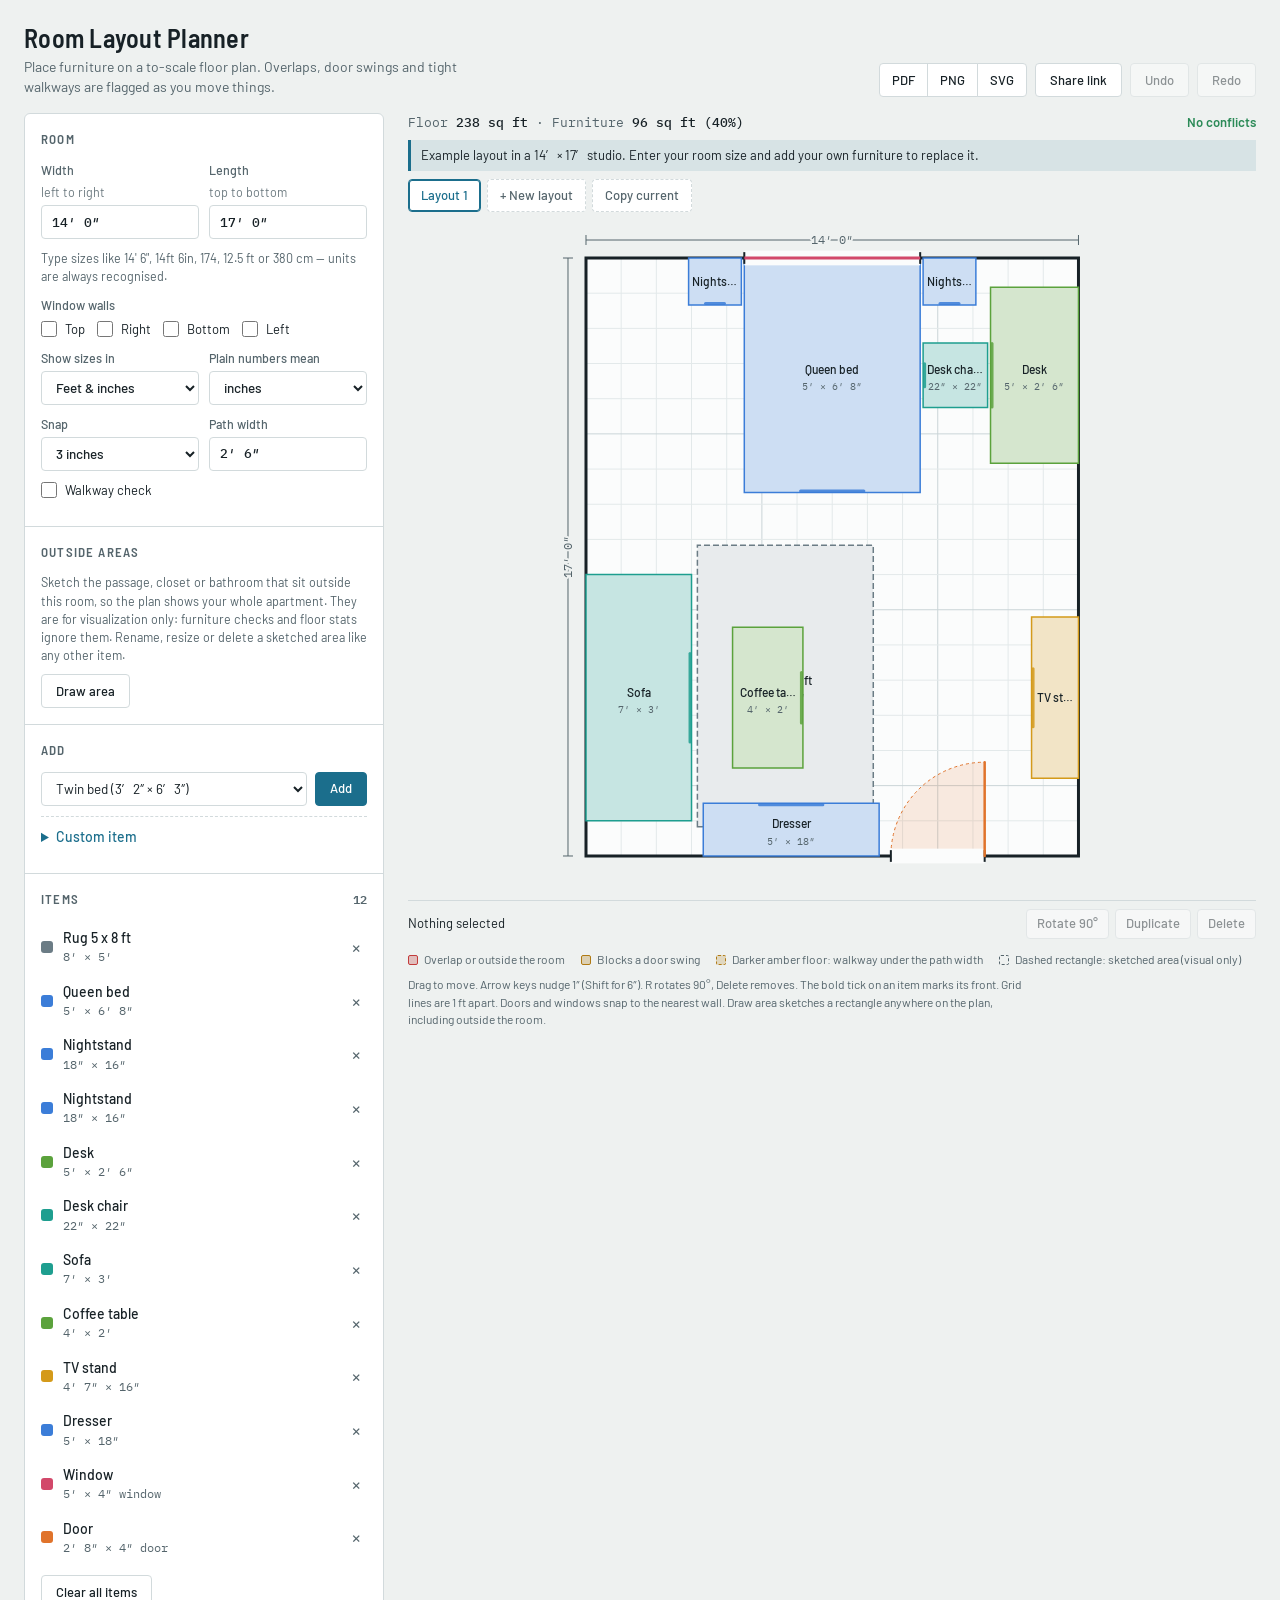
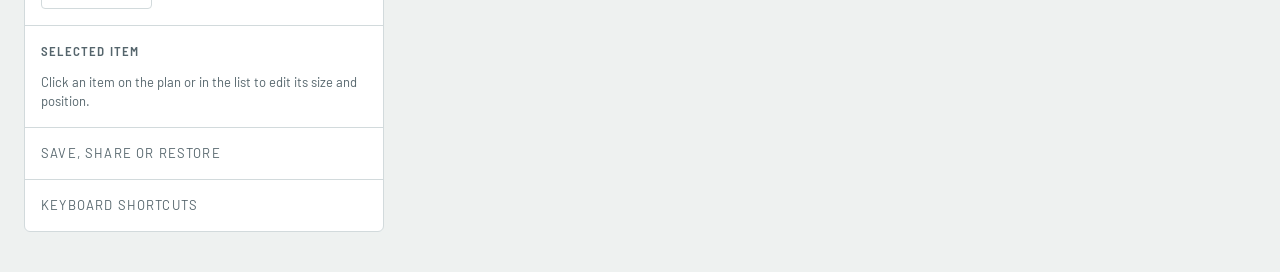
<file: index.html>
<!DOCTYPE html>
<html lang="en">
<head>
<meta charset="utf-8">
<meta name="viewport" content="width=device-width, initial-scale=1, viewport-fit=cover">
<title>Room Layout Planner</title>
<meta name="description" content="Plan furniture layouts on a to-scale floor plan. Overlaps, door swings and tight walkways are flagged as you move things around.">
<meta name="theme-color" content="#1B6E8C" media="(prefers-color-scheme: light)">
<meta name="theme-color" content="#11181B" media="(prefers-color-scheme: dark)">
<meta property="og:title" content="Room Layout Planner">
<meta property="og:description" content="Plan furniture layouts on a to-scale floor plan. Overlaps, door swings and tight walkways are flagged as you move things around.">
<meta property="og:type" content="website">
<meta property="og:image" content="https://raw.githubusercontent.com/pshkrh/room-layout-planner/main/docs/screenshot.png">
<link rel="icon" href="data:image/svg+xml,%3Csvg xmlns='http://www.w3.org/2000/svg' viewBox='0 0 32 32'%3E%3Crect x='3' y='3' width='26' height='26' rx='3' fill='%231B6E8C'/%3E%3Crect x='7' y='16' width='8' height='9' rx='1' fill='%23fff' opacity='.9'/%3E%3Crect x='17' y='8' width='8' height='5' rx='1' fill='%23fff' opacity='.7'/%3E%3Crect x='17' y='16' width='8' height='6' rx='1' fill='%23fff' opacity='.5'/%3E%3C/svg%3E">
<link rel="preconnect" href="https://fonts.googleapis.com">
<link rel="preconnect" href="https://fonts.gstatic.com" crossorigin>
<link rel="stylesheet" href="https://fonts.googleapis.com/css2?family=Barlow:wght@400;500;600&family=Barlow+Semi+Condensed:wght@500;600&family=IBM+Plex+Mono:wght@400;500&display=swap">
<link rel="stylesheet" href="css/styles.css">
</head>
<body>
<header class="top">
  <div class="brand">
    <h1>Room Layout Planner</h1>
    <p>Place furniture on a to-scale floor plan. Overlaps, door swings and tight walkways are flagged as you move things.</p>
  </div>
  <div class="top-actions">
    <div class="btngroup" role="group" aria-label="Export the plan">
      <button id="exportPdf" class="btn" type="button" title="Download the plan as a PDF">PDF</button>
      <button id="exportPng" class="btn" type="button" title="Download the plan as a PNG image">PNG</button>
      <button id="exportSvg" class="btn" type="button" title="Download the plan as a scalable SVG">SVG</button>
    </div>
    <button id="copyLinkTop" class="btn" type="button" title="Copy a link that shows this exact layout">Share link</button>
    <button id="undo" class="btn" type="button" disabled>Undo</button>
    <button id="redo" class="btn" type="button" disabled>Redo</button>
  </div>
</header>

<main class="app">
  <aside class="panel">
    <section class="block">
      <h2>Room</h2>
      <div class="row2">
        <label for="roomW">Width <span class="hint">left to right</span><input id="roomW" type="text" autocomplete="off" spellcheck="false"></label>
        <label for="roomD">Length <span class="hint">top to bottom</span><input id="roomD" type="text" autocomplete="off" spellcheck="false"></label>
      </div>
      <p class="note" id="roomMsg">Type sizes like 14' 6", 14ft 6in, 174, 12.5 ft or 380 cm — units are always recognised.</p>
      <fieldset class="walls">
        <legend>Window walls</legend>
        <label class="chk" for="winT"><input id="winT" type="checkbox"> Top</label>
        <label class="chk" for="winR"><input id="winR" type="checkbox"> Right</label>
        <label class="chk" for="winB"><input id="winB" type="checkbox"> Bottom</label>
        <label class="chk" for="winL"><input id="winL" type="checkbox"> Left</label>
      </fieldset>
      <div class="row2">
        <label for="units">Show sizes in
          <select id="units">
            <option value="ftin">Feet &amp; inches</option>
            <option value="in">Inches</option>
            <option value="cm">Centimetres</option>
            <option value="m">Metres</option>
          </select>
        </label>
        <label for="bareUnit">Plain numbers mean
          <select id="bareUnit">
            <option value="in">inches</option>
            <option value="ft">feet</option>
            <option value="cm">centimetres</option>
            <option value="m">metres</option>
          </select>
        </label>
      </div>
      <div class="row2">
        <label for="snap">Snap
          <select id="snap"></select>
        </label>
        <label for="pathW">Path width
          <input id="pathW" type="text" autocomplete="off" spellcheck="false">
        </label>
      </div>
      <label class="chk full" for="walk"><input id="walk" type="checkbox"> Walkway check</label>
    </section>

    <section class="block">
      <h2>Outside areas</h2>
      <p class="note">Sketch the passage, closet or bathroom that sit outside this room, so the plan shows your whole apartment. They are for visualization only: furniture checks and floor stats ignore them. Rename, resize or delete a sketched area like any other item.</p>
      <button id="drawArea" class="btn" type="button">Draw area</button>
    </section>

    <section class="block">
      <h2>Add</h2>
      <div class="addrow">
        <select id="preset" aria-label="Furniture preset"></select>
        <button id="addPreset" class="btn primary" type="button">Add</button>
      </div>
      <details class="custom">
        <summary>Custom item</summary>
        <label class="full" for="cName">Name<input id="cName" type="text" value="" placeholder="Wardrobe" autocomplete="off"></label>
        <div class="row2">
          <label for="cW">Width<input id="cW" type="text" placeholder="36" autocomplete="off" spellcheck="false"></label>
          <label for="cD">Depth<input id="cD" type="text" placeholder="24" autocomplete="off" spellcheck="false"></label>
        </div>
        <label class="chk full" for="cFlat"><input id="cFlat" type="checkbox"> Flat on the floor (rug, no collisions)</label>
        <button id="addCustom" class="btn" type="button">Add custom item</button>
        <p class="note err" id="cMsg" style="margin:8px 0 0" hidden></p>
      </details>
    </section>

    <section class="block">
      <h2><span>Items</span><span class="count" id="itemCount">0</span></h2>
      <div class="list" id="list"></div>
      <div class="btnrow" style="margin-top:12px">
        <button id="clearAll" class="btn" type="button">Clear all items</button>
      </div>
    </section>

    <section class="block" id="editor">
      <h2>Selected item</h2>
      <p class="empty" id="edEmpty">Click an item on the plan or in the list to edit its size and position.</p>
      <div id="edForm" hidden>
        <label class="full" for="edName">Name<input id="edName" type="text" autocomplete="off"></label>
        <div class="row2">
          <label for="edW">Width<input id="edW" type="text" autocomplete="off" spellcheck="false"></label>
          <label for="edD">Depth<input id="edD" type="text" autocomplete="off" spellcheck="false"></label>
        </div>
        <div class="row2">
          <label for="edX">Center from left wall<input id="edX" type="text" autocomplete="off" spellcheck="false"></label>
          <label for="edY">Center from top wall<input id="edY" type="text" autocomplete="off" spellcheck="false"></label>
        </div>
        <div class="row2">
          <label for="edRot">Rotation <span class="hint">degrees</span><input id="edRot" type="number" step="15" inputmode="numeric"></label>
        </div>
        <div class="swatches" id="swatches" role="group" aria-label="Color"></div>
        <div class="checks">
          <label class="chk" for="edFlat" id="edFlatWrap"><input id="edFlat" type="checkbox"> Flat on the floor (rug, no collisions)</label>
          <label class="chk" for="edOv" id="edOvWrap"><input id="edOv" type="checkbox"> Allow overlap (things can sit on or under this)</label>
          <label class="chk" for="edLock"><input id="edLock" type="checkbox"> Lock in place</label>
          <button id="edDel" class="btn" type="button" style="margin-top:6px;justify-self:start">Delete item</button>
        </div>
      </div>
    </section>

    <details class="block io">
      <summary>Save, share or restore</summary>
      <p class="note">Your layout saves in this browser automatically. To back it up or move it to another device, copy the text below, then paste it back later and choose Load. A share link encodes the whole layout in the address, so anyone you send it to sees the same plan.</p>
      <textarea id="io" rows="4" spellcheck="false" aria-label="Layout data"></textarea>
      <div class="btnrow" style="margin-top:10px">
        <button id="copyLayout" class="btn" type="button">Copy layout</button>
        <button id="copyLink" class="btn" type="button">Copy share link</button>
        <button id="loadLayout" class="btn" type="button">Load from box</button>
        <button id="resetExample" class="btn" type="button">Load example</button>
      </div>
    </details>
    <details class="block io">
      <summary>Keyboard shortcuts</summary>
      <dl class="keys">
        <dt>Drag</dt><dd>Move the selected item</dd>
        <dt>Arrows</dt><dd>Nudge 1″ (or 1 unit), Shift for 6″</dd>
        <dt>R</dt><dd>Rotate the selected item 90°</dd>
        <dt>Delete</dt><dd>Remove the selected item</dd>
        <dt>Ctrl/⌘ + Z</dt><dd>Undo</dd>
        <dt>Ctrl/⌘ + Shift + Z</dt><dd>Redo</dd>
        <dt>Ctrl/⌘ + D</dt><dd>Duplicate the selected item</dd>
        <dt>Esc</dt><dd>Deselect, or cancel drawing</dd>
        <dt>Double-click</dt><dd>Rotate an item on the plan</dd>
        <dt>Click open tab</dt><dd>Rename the layout</dd>
      </dl>
    </details>
  </aside>

  <section class="stage">
    <div class="stagehead">
      <div class="stats" id="stats"></div>
      <div class="issues" id="issues" aria-live="polite"></div>
    </div>
    <p class="banner" id="banner" hidden><span id="bannerExample"></span> Enter your room size and add your own furniture to replace it.</p>
    <div class="tabs" id="tabs" role="tablist" aria-label="Saved layouts"></div>
    <div class="canvaswrap" id="canvasWrap" role="tabpanel" aria-label="Floor plan">
      <svg id="plan" role="img" aria-label="Floor plan"></svg>
    </div>
    <div class="selbar">
      <div class="selinfo" id="selInfo">Nothing selected</div>
      <div class="selbtns">
        <button id="bRot" class="btn" type="button">Rotate 90°</button>
        <button id="bFlip" class="btn" type="button" hidden>Flip hinge</button>
        <button id="bDup" class="btn" type="button">Duplicate</button>
        <button id="bDel" class="btn" type="button">Delete</button>
      </div>
    </div>
    <div class="legend">
      <span><i style="border-color:var(--bad);background:color-mix(in srgb,var(--bad) 28%,transparent)"></i>Overlap or outside the room</span>
      <span><i style="border-color:var(--warn);background:color-mix(in srgb,var(--warn) 28%,transparent)"></i>Blocks a door swing</span>
      <span><i style="border-color:var(--warn);background:color-mix(in srgb,var(--warn) 22%,transparent);border-style:dashed"></i>Darker amber floor: walkway under the path width</span>
      <span><i style="border-color:var(--muted);border-style:dashed;background:transparent"></i>Dashed rectangle: sketched area (visual only)</span>
    </div>
    <p class="hintline">Drag to move. <span id="nudgeNote">Arrow keys nudge 1″ (Shift for 6″).</span> R rotates 90°, Delete removes. The bold tick on an item marks its front. <span id="gridNote">Grid lines are 1 ft apart.</span> Doors and windows snap to the nearest wall. Draw area sketches a rectangle anywhere on the plan, including outside the room.</p>
    <p id="msg" aria-live="polite"></p>
  </section>
</main>

<script src="js/app.js"></script>
</body>
</html>
</file>
<file: css/styles.css>
/* Layout: tool panel on the left, sticky to-scale floor plan on the right; plan moves above the panel on phones. */
:root {
  --bg: #EEF1F0;
  --panel: #FFFFFF;
  --field: #FFFFFF;
  --fg: #172126;
  --muted: #55656C;
  --line: #D2DADC;
  --accent: #1B6E8C;
  --accent-fg: #FFFFFF;
  --grid: #E3E9EA;
  --grid-strong: #CAD4D7;
  --room: #FBFCFC;
  --wall: #172126;
  --bad: #C23B3B;
  --warn: #B07A14;
  --ok: #2B8A57;
  --c1: #3B7DD8;
  --c2: #1E9E8F;
  --c3: #5BA23C;
  --c4: #D49A1A;
  --c5: #E0732B;
  --c6: #D2486A;
  --c7: #8A5FD0;
  --c8: #6B7C85;
  --font-ui: 'Barlow', system-ui, -apple-system, 'Segoe UI', sans-serif;
  --font-head: 'Barlow Semi Condensed', 'Barlow', system-ui, sans-serif;
  --font-mono: 'IBM Plex Mono', ui-monospace, SFMono-Regular, Menlo, monospace;
}
@media (prefers-color-scheme: dark) {
  :root:not([data-theme="light"]) {
    --bg: #11181B; --panel: #192226; --field: #10171A; --fg: #E3EAEC; --muted: #91A2A9; --line: #2B373C;
    --accent: #5BB6D3; --accent-fg: #0B1316; --grid: #212D32; --grid-strong: #2D3C42; --room: #151E21; --wall: #C8D5D9;
    --bad: #F06A6A; --warn: #E5A93B; --ok: #55C08A;
    --c1: #6FA3EE; --c2: #43C2B2; --c3: #85C566; --c4: #E8B947; --c5: #F0955A; --c6: #EC7392; --c7: #AE8CEB; --c8: #9BADB6;
    color-scheme: dark;
  }
}
:root[data-theme="dark"] {
  --bg: #11181B; --panel: #192226; --field: #10171A; --fg: #E3EAEC; --muted: #91A2A9; --line: #2B373C;
  --accent: #5BB6D3; --accent-fg: #0B1316; --grid: #212D32; --grid-strong: #2D3C42; --room: #151E21; --wall: #C8D5D9;
  --bad: #F06A6A; --warn: #E5A93B; --ok: #55C08A;
  --c1: #6FA3EE; --c2: #43C2B2; --c3: #85C566; --c4: #E8B947; --c5: #F0955A; --c6: #EC7392; --c7: #AE8CEB; --c8: #9BADB6;
  color-scheme: dark;
}

/* PDF exports always use the light palette, so they print well whatever the theme. */
.print-palette {
  --bg: #FFFFFF; --fg: #172126; --muted: #55656C; --line: #D2DADC; --accent: #1B6E8C; --accent-fg: #FFFFFF;
  --grid: #E3E9EA; --grid-strong: #CAD4D7; --room: #FBFCFC; --wall: #172126; --bad: #C23B3B; --warn: #B07A14; --ok: #2B8A57;
  --c1: #3B7DD8; --c2: #1E9E8F; --c3: #5BA23C; --c4: #D49A1A; --c5: #E0732B; --c6: #D2486A; --c7: #8A5FD0; --c8: #6B7C85;
}

* { box-sizing: border-box; }
body {
  background: var(--bg);
  color: var(--fg);
  font: 14px/1.45 var(--font-ui);
  padding-block: 16px 32px;
  padding-left: max(16px, env(safe-area-inset-left, 0px));
  padding-right: max(16px, env(safe-area-inset-right, 0px));
}
button, input, select, textarea { font: inherit; color: inherit; }
h1, h2 { margin: 0; font-family: var(--font-head); font-weight: 600; }

.top { max-width: 1400px; margin: 0 auto 16px; display: flex; flex-wrap: wrap; gap: 12px 24px; align-items: end; justify-content: space-between; }
.top h1 { font-size: 26px; letter-spacing: 0.01em; line-height: 1.1; }
.top p { margin: 4px 0 0; color: var(--muted); max-width: 60ch; }
.top-actions { display: flex; flex-wrap: wrap; gap: 8px; }

.app { max-width: 1400px; margin: 0 auto; display: grid; grid-template-columns: minmax(300px, 360px) minmax(0, 1fr); gap: 24px; align-items: start; }
.panel { min-width: 0; background: var(--panel); border: 1px solid var(--line); border-radius: 6px; }
.stage { min-width: 0; position: sticky; top: 16px; }
@media (max-width: 860px) {
  .app { grid-template-columns: minmax(0, 1fr); }
  .stage { position: static; order: -1; }
}

.block { padding: 16px; border-top: 1px solid var(--line); }
.block:first-child { border-top: 0; }
.block > h2, .io > summary { font-size: 13px; letter-spacing: 0.09em; text-transform: uppercase; color: var(--muted); margin-bottom: 12px; display: flex; justify-content: space-between; align-items: baseline; gap: 8px; }
.io > summary { cursor: pointer; margin-bottom: 0; list-style-position: inside; }
.io[open] > summary { margin-bottom: 12px; }
.count { font-family: var(--font-mono); font-size: 12px; letter-spacing: 0; text-transform: none; }

label { display: flex; flex-direction: column; gap: 4px; font-size: 12.5px; font-weight: 500; color: var(--muted); min-width: 0; }
label .hint { font-weight: 400; opacity: 0.85; }
input[type="text"], input[type="number"], select, textarea {
  width: 100%; min-width: 0; height: 34px; padding: 0 10px; background: var(--field); color: var(--fg);
  border: 1px solid var(--line); border-radius: 4px; font-family: var(--font-mono); font-size: 13px;
}
select { font-family: var(--font-ui); font-size: 13.5px; }
input[type="text"]#edName, input[type="text"]#cName { font-family: var(--font-ui); font-size: 13.5px; }
textarea { height: auto; padding: 8px 10px; resize: vertical; line-height: 1.4; }
input.invalid { border-color: var(--bad); }
:focus-visible { outline: 2px solid var(--accent); outline-offset: 1px; }
.row2 { display: grid; grid-template-columns: repeat(2, minmax(0, 1fr)); gap: 10px; margin-bottom: 10px; }
.full { margin-bottom: 10px; }
.note { margin: 0 0 10px; color: var(--muted); font-size: 12.5px; }
.note.err { color: var(--bad); }
.chk { flex-direction: row; align-items: center; gap: 8px; font-size: 13px; color: var(--fg); font-weight: 400; }
.chk input { width: 16px; height: 16px; margin: 0; accent-color: var(--accent); }
.checks { display: grid; gap: 6px; margin-top: 4px; }
.walls { border: 0; margin: 0 0 10px; padding: 0; display: grid; grid-template-columns: repeat(4, minmax(0, auto)); gap: 4px 12px; justify-content: start; }
.walls legend { padding: 0; margin-bottom: 6px; font-size: 12.5px; font-weight: 500; color: var(--muted); }

.btn { height: 34px; padding: 0 14px; border: 1px solid var(--line); border-radius: 4px; background: var(--panel); cursor: pointer; font-weight: 500; font-size: 13px; white-space: nowrap; }
.btn:hover:not(:disabled) { border-color: var(--accent); color: var(--accent); }
.btn:disabled { opacity: 0.45; cursor: default; }
.btn.primary { background: var(--accent); color: var(--accent-fg); border-color: var(--accent); }
.btn.primary:hover:not(:disabled) { color: var(--accent-fg); filter: brightness(1.08); }
.btn.armed { border-color: var(--bad); color: var(--bad); }
.btnrow { display: flex; flex-wrap: wrap; gap: 8px; }
.btngroup { display: flex; }
.btngroup .btn { border-radius: 0; margin-left: -1px; padding: 0 12px; }
.btngroup .btn:first-child { border-radius: 4px 0 0 4px; margin-left: 0; }
.btngroup .btn:last-child { border-radius: 0 4px 4px 0; }
.btngroup .btn:hover:not(:disabled) { position: relative; z-index: 1; }
.addrow { display: grid; grid-template-columns: minmax(0, 1fr) auto; gap: 8px; margin-bottom: 10px; }
.custom { border-top: 1px dashed var(--line); padding-top: 10px; }
.custom > summary { cursor: pointer; font-weight: 500; color: var(--accent); margin-bottom: 10px; }
.custom[open] > summary { margin-bottom: 12px; }

.swatches { display: flex; flex-wrap: wrap; gap: 8px; margin-bottom: 10px; }
.sw { width: 26px; height: 26px; border-radius: 50%; border: 2px solid transparent; background: var(--sw); cursor: pointer; padding: 0; }
.sw[aria-pressed="true"] { border-color: var(--fg); box-shadow: 0 0 0 2px var(--panel) inset; }

.list { display: grid; gap: 2px; margin: 0 -8px; }
.li { display: grid; grid-template-columns: minmax(0, 1fr) auto; gap: 2px; align-items: center; border-radius: 4px; }
.liMain { display: grid; grid-template-columns: 12px minmax(0, 1fr) auto; gap: 10px; align-items: center; text-align: left; padding: 7px 8px; background: transparent; border: 0; border-radius: 4px; cursor: pointer; min-width: 0; }
.liDel { width: 30px; height: 30px; margin-right: 4px; border: 0; border-radius: 4px; background: transparent; color: var(--muted); font-size: 20px; line-height: 1; cursor: pointer; }
.liDel:hover { color: var(--bad); background: color-mix(in srgb, var(--bad) 12%, transparent); }
.li:hover { background: color-mix(in srgb, var(--accent) 8%, transparent); }
.li.on { background: color-mix(in srgb, var(--accent) 16%, transparent); }
.li .dot { width: 12px; height: 12px; border-radius: 3px; background: var(--ic); }
.li .nm { font-weight: 500; overflow: hidden; text-overflow: ellipsis; white-space: nowrap; }
.li .sz { font-family: var(--font-mono); font-size: 12px; color: var(--muted); display: block; }
.chip { font-size: 11.5px; font-weight: 600; padding: 1px 7px; border-radius: 10px; border: 1px solid currentColor; white-space: nowrap; }
.chip.bad { color: var(--bad); }
.chip.warn { color: var(--warn); }
.chip.lock { color: var(--muted); border-style: dashed; }
.empty { color: var(--muted); margin: 0; font-size: 13px; }
.keys { display: grid; grid-template-columns: auto minmax(0, 1fr); gap: 6px 12px; margin: 12px 0 0; font-size: 13px; }
.keys dt { font-family: var(--font-mono); font-size: 12px; color: var(--accent); white-space: nowrap; }
.keys dd { margin: 0; color: var(--muted); }

.stagehead { display: flex; flex-wrap: wrap; gap: 6px 18px; align-items: baseline; justify-content: space-between; margin-bottom: 8px; }
.stats { font-family: var(--font-mono); font-size: 12.5px; color: var(--muted); }
.stats b { color: var(--fg); font-weight: 500; }
.issues { font-weight: 600; font-size: 13px; }
.issues.ok { color: var(--ok); }
.issues.bad { color: var(--bad); }
.banner { margin: 0 0 8px; padding: 6px 10px; border-left: 3px solid var(--accent); background: color-mix(in srgb, var(--accent) 10%, transparent); font-size: 13px; }
.banner.err { border-left-color: var(--bad); background: color-mix(in srgb, var(--bad) 10%, transparent); color: var(--bad); }
.canvaswrap { min-width: 0; display: flex; justify-content: center; background: var(--bg); }
#plan { display: block; max-width: 100%; user-select: none; -webkit-user-select: none; }
.selbar { display: flex; flex-wrap: wrap; gap: 8px 12px; align-items: center; justify-content: space-between; margin-top: 8px; padding: 8px 0; border-top: 1px solid var(--line); }
.selinfo { font-size: 13px; min-width: 0; }
.selinfo .mono { font-family: var(--font-mono); color: var(--muted); font-size: 12.5px; }
.selbtns { display: flex; flex-wrap: wrap; gap: 6px; }
.selbtns .btn { height: 30px; padding: 0 10px; }
.legend { display: flex; flex-wrap: wrap; gap: 4px 16px; font-size: 12px; color: var(--muted); margin: 4px 0 0; }
.legend i { display: inline-block; width: 10px; height: 10px; border-radius: 2px; margin-right: 6px; vertical-align: -1px; border: 1.5px solid; }
.hintline { margin: 8px 0 0; font-size: 12px; color: var(--muted); max-width: 90ch; }
#msg { font-size: 12.5px; color: var(--ok); min-height: 18px; margin: 8px 0 0; }

/* layout tabs */
.tabs { display: flex; flex-wrap: wrap; gap: 6px; margin-bottom: 10px; }
.tab { display: inline-flex; gap: 4px; align-items: stretch; border: 1px solid var(--line); border-radius: 4px; background: var(--panel); }
.tab.on { border-color: var(--accent); box-shadow: 0 0 0 1px var(--accent) inset; }
.tbtn { border: 0; background: none; padding: 6px 12px; cursor: pointer; font-weight: 500; font-size: 13px; color: var(--fg); white-space: nowrap; }
.tab.on .tbtn { color: var(--accent); }
.tab.newbtn { border-style: dashed; }
.tab.newbtn .tbtn { color: var(--muted); height: auto; }
.tab.newbtn:hover .tbtn { color: var(--accent); }
.x { border: 0; background: none; padding: 0 8px; color: var(--muted); font-size: 17px; line-height: 1; cursor: pointer; border-left: 1px solid var(--line); }
.x.armed { color: var(--bad); }
.tab input { width: 110px; margin: 3px 8px; padding: 0 6px; height: 26px; }

/* plan drawing */
.room { fill: var(--room); }
.grid line { stroke: var(--grid); stroke-width: 1; vector-effect: non-scaling-stroke; }
.grid line.strong { stroke: var(--grid-strong); }
.wall { fill: none; stroke: var(--wall); stroke-width: 3; vector-effect: non-scaling-stroke; }
.dim line { stroke: var(--muted); stroke-width: 1; vector-effect: non-scaling-stroke; }
.dimtext { fill: var(--muted); font-family: var(--font-mono); paint-order: stroke; stroke: var(--bg); stroke-linejoin: round; }
.gap line { stroke: var(--accent); stroke-width: 1.25; stroke-dasharray: 4 3; vector-effect: non-scaling-stroke; }
.gaptext { fill: var(--accent); font-family: var(--font-mono); paint-order: stroke; stroke: var(--room); stroke-linejoin: round; font-weight: 500; }
.halo { fill: none; stroke: var(--warn); stroke-opacity: 0.2; stroke-linejoin: round; pointer-events: none; }
.item { cursor: grab; touch-action: none; }
.item.locked { cursor: default; }
.item .body { fill: color-mix(in srgb, var(--ic) 24%, var(--room)); stroke: var(--ic); stroke-width: 1.5; vector-effect: non-scaling-stroke; }
.item.flat .body { fill: color-mix(in srgb, var(--ic) 13%, var(--room)); stroke-dasharray: 6 3; }
.item.locked .body { fill: color-mix(in srgb, var(--ic) 42%, var(--room)); }
.item.bad .body { stroke: var(--bad); fill: color-mix(in srgb, var(--bad) 28%, var(--room)); }
.item.warn .body { stroke: var(--warn); fill: color-mix(in srgb, var(--warn) 26%, var(--room)); }
.item .tick { stroke: var(--ic); stroke-width: 3; stroke-linecap: round; opacity: 0.85; vector-effect: non-scaling-stroke; }
.item text { fill: var(--fg); font-family: var(--font-ui); font-weight: 500; pointer-events: none; }
.item text.dims { font-family: var(--font-mono); font-weight: 400; fill: var(--muted); }
.selbox { fill: none; stroke: var(--accent); stroke-width: 2; stroke-dasharray: 6 4; vector-effect: non-scaling-stroke; pointer-events: none; }
.frame { fill: var(--room); stroke: none; }
.jamb { stroke: var(--wall); stroke-width: 2; vector-effect: non-scaling-stroke; }
.swing { fill: color-mix(in srgb, var(--ic) 14%, transparent); stroke: var(--ic); stroke-width: 1; stroke-dasharray: 3 3; vector-effect: non-scaling-stroke; }
.item.warn .swing { fill: color-mix(in srgb, var(--warn) 32%, transparent); stroke: var(--warn); }
.leaf { stroke: var(--ic); stroke-width: 2.5; stroke-linecap: round; vector-effect: non-scaling-stroke; }
.winline { stroke: var(--ic); stroke-width: 3; vector-effect: non-scaling-stroke; }
.hit { fill: transparent; }
.wallline { stroke: var(--wall); stroke-width: 1.5; vector-effect: non-scaling-stroke; }
.winlabel { fill: var(--muted); font-family: var(--font-mono); letter-spacing: 0.15em; pointer-events: none; }
.item.area .body { fill: color-mix(in srgb, var(--ic) 7%, transparent); stroke: var(--ic); stroke-dasharray: 7 5; }
.item.area text { fill: var(--muted); }
.bandrect { fill: color-mix(in srgb, var(--accent) 10%, transparent); stroke: var(--accent); stroke-width: 1.5; stroke-dasharray: 6 4; vector-effect: non-scaling-stroke; }
</file>
